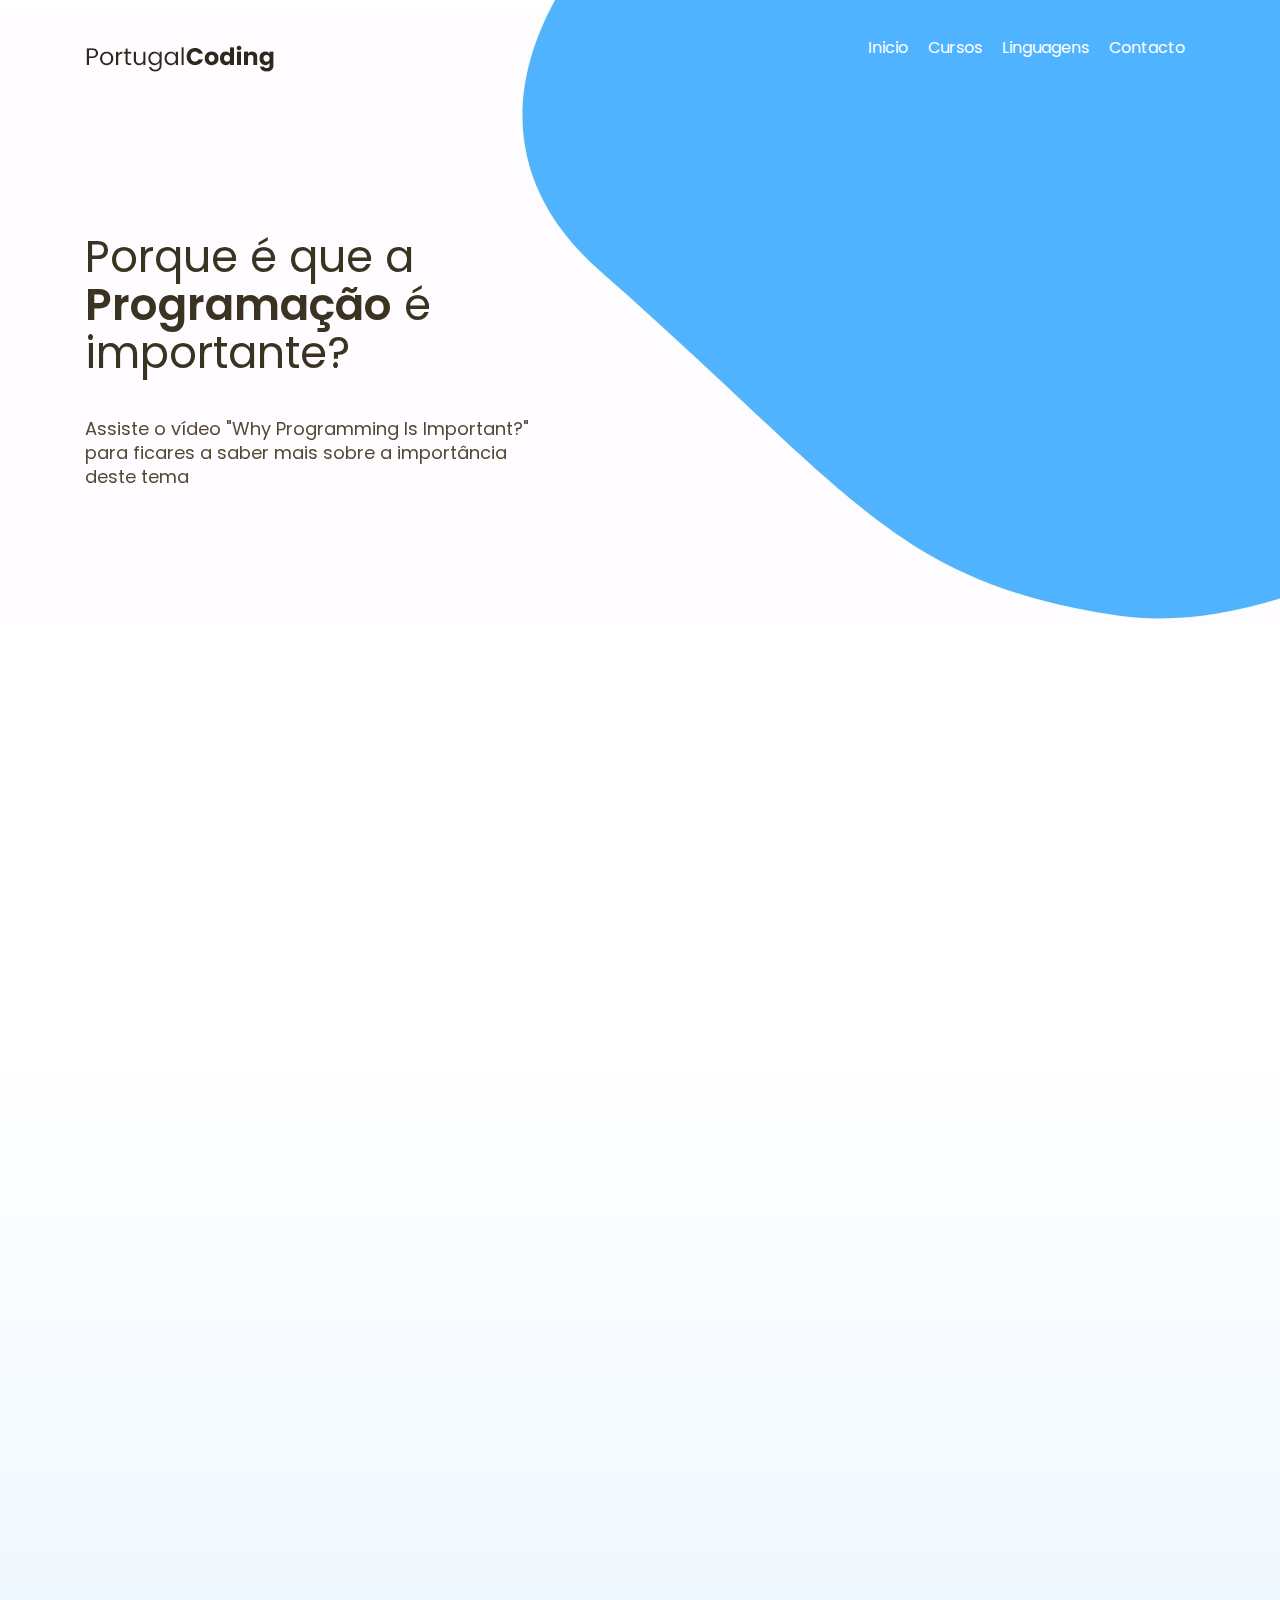
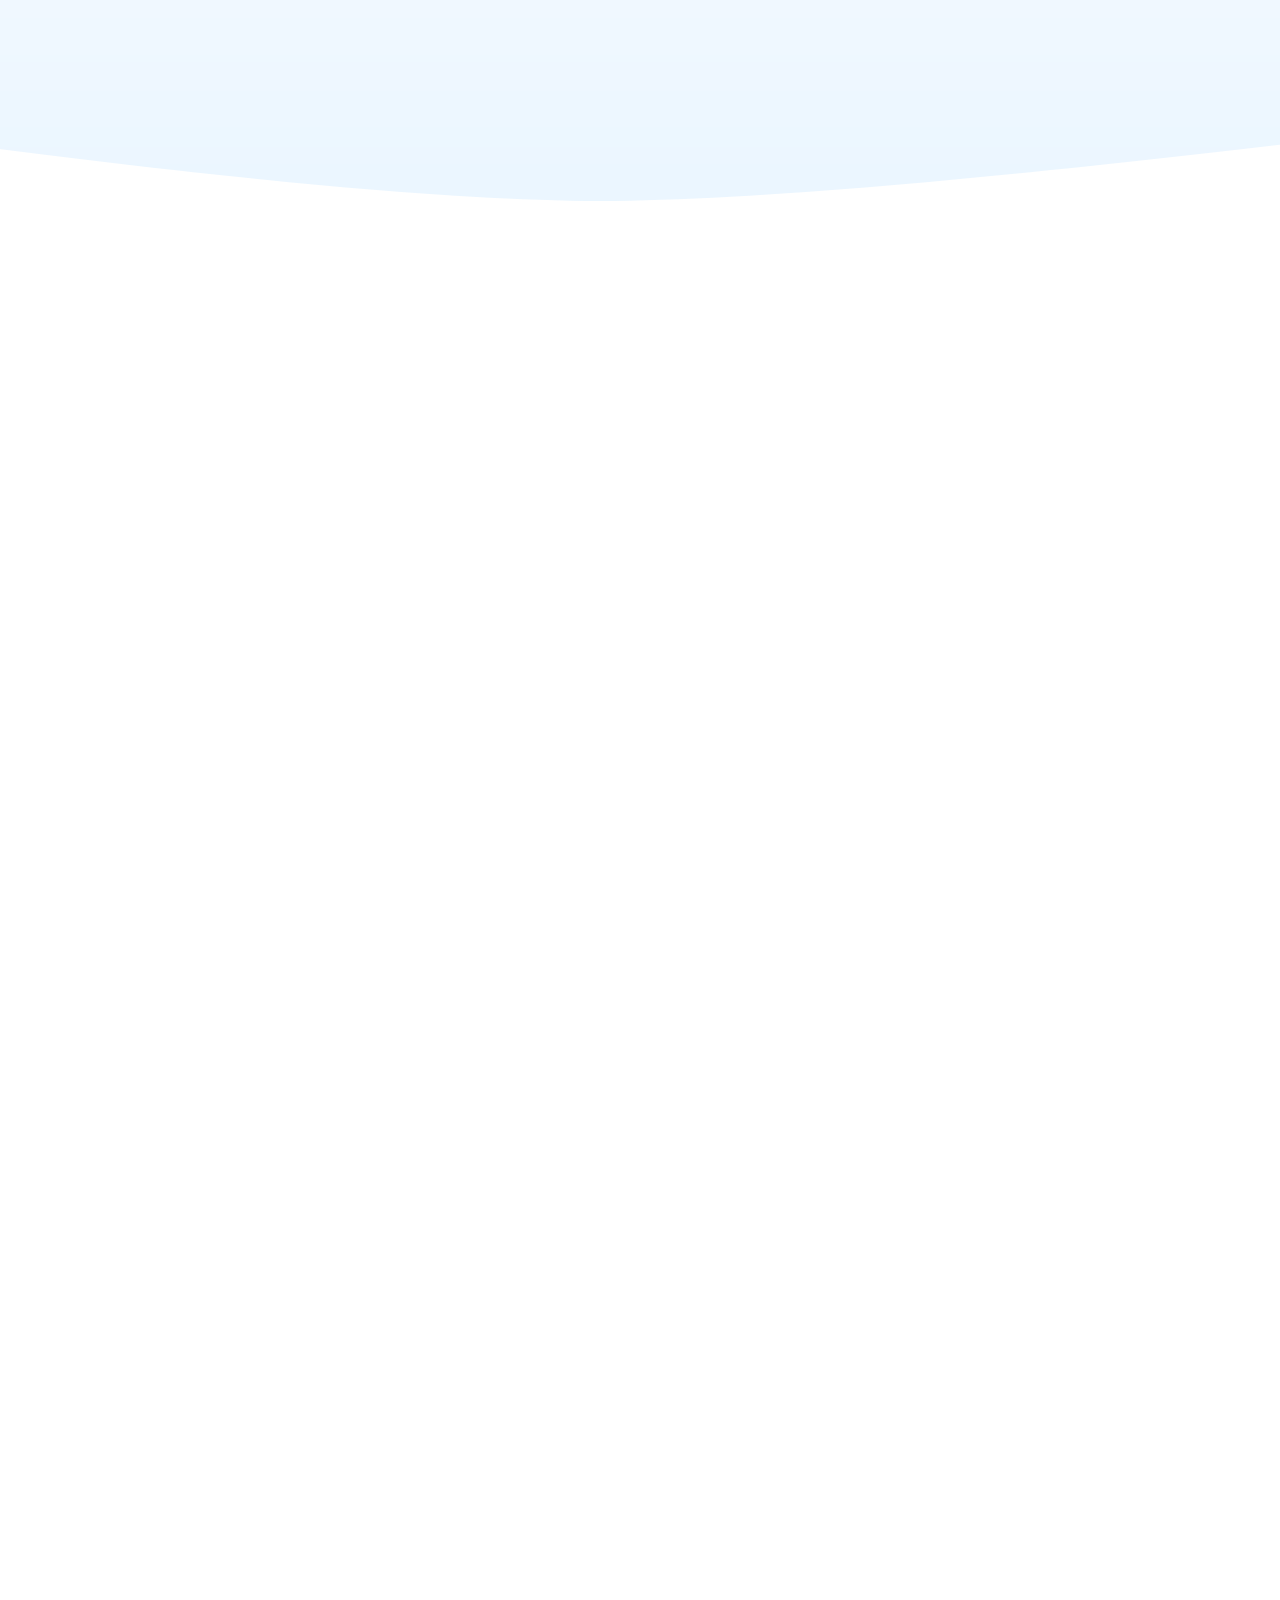
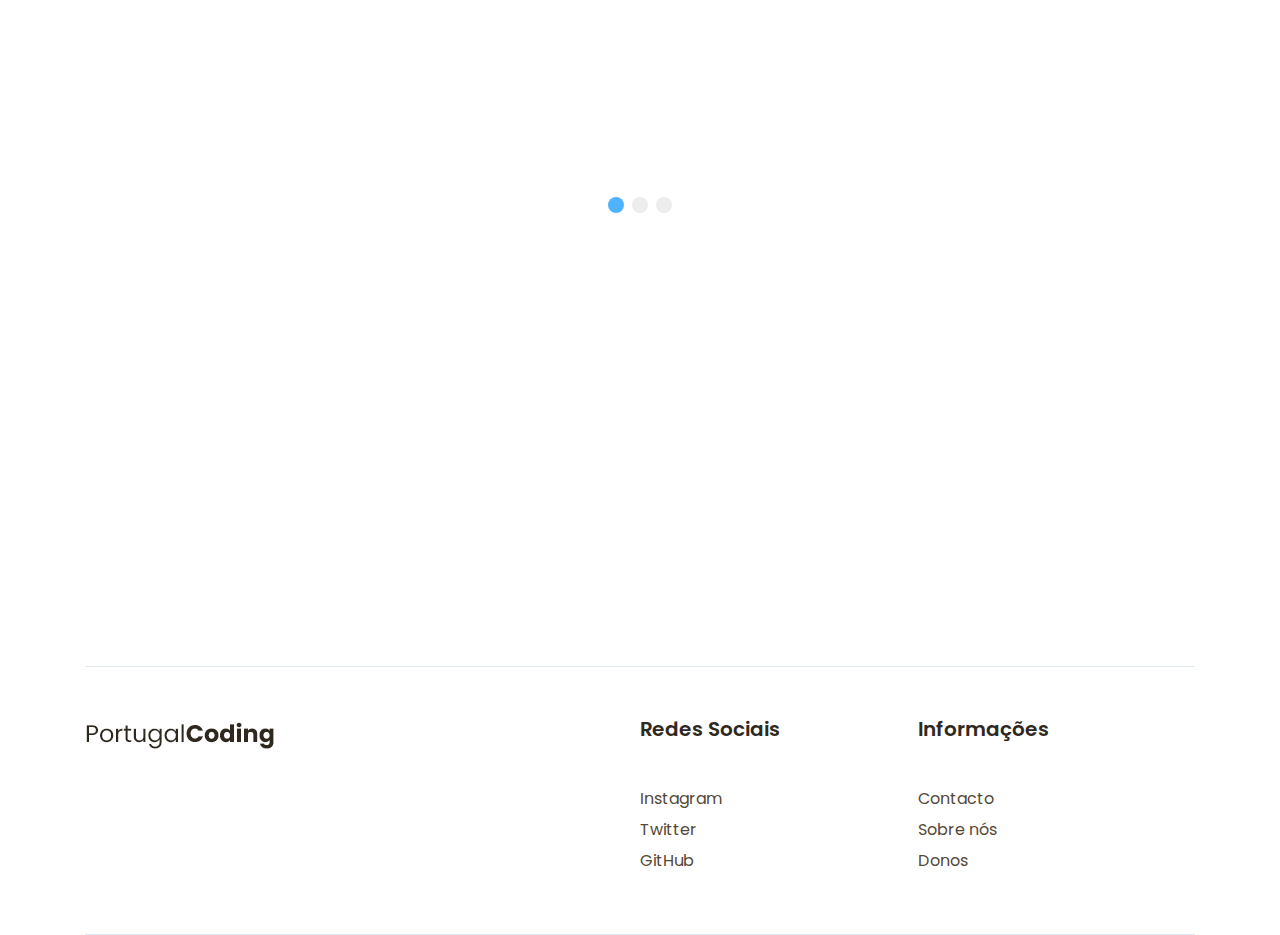
<file: index.html>
<!DOCTYPE html>
<html lang="pt-br">
  <head>
    <meta charset="utf-8" />
    <title>Portugal Coding</title>
    <meta name="viewport" content="width=device-width, inital-scale=1.0" />
    <link rel="stylesheet" href="https://unpkg.com/aos@next/dist/aos.css" />
    <link rel="stylesheet" href="css/swiper-bundle.min.css" />
    <link rel="stylesheet" href="css/styles.css" />
    <link rel="stylesheet" href="css/responsivo.css" />
    <link
      href="https://fonts.googleapis.com/css2?family=Poppins:wght@300;400;500;600;700&display=swap"
      rel="stylesheet"
    />
  </head>

  <body>
    <main class="apresentacao">
      <div class="center">
        <a href="index.html" class="logo">
          <i class="logomarca"></i>
        </a>
        <div class="">
          <a href="#" id="menu-mobile">
            <span></span>
            <span></span>
            <span></span>
          </a>
        </div>
        <nav class="menu" id="menu">
          <ul>
            <li class="menu__li">
              <a href="index.html" class="menu__link">Inicio</a>
            </li>
            <li class="menu__li">
              <a href="#novidades" class="menu__link">Cursos</a>
            </li>
            <li class="menu__li">
              <a href="#linguagens" class="menu__link">Linguagens</a>
            </li>
            <li class="menu__li">
              <a href="contact.html" class="menu__link">Contacto</a>
            </li>
          </ul>
        </nav>
        <div class="clear"></div>

        <section class="apresentacao__box">
          <div class="apresentacao__descricao">
            <h2
              data-aos-offset="400"
              data-aos-duration="700"
              data-aos="fade-up"
              class="title-apresentacao"
            >
              Porque é que a <br /><strong>Programação</strong>
              é<br />importante?
            </h2>
            <p
              data-aos-offset="400"
              data-aos-duration="1000"
              data-aos="fade-right"
              class="descricao-apresentacao"
            >
              Assiste o vídeo "Why Programming Is Important?"<br />para ficares
              a saber mais sobre a importância <br />deste tema
            </p>
            <a
              data-aos-offset="400"
              data-aos-duration="500"
              data-aos="zoom-in"
              href="#novidades"
              class="bt-red"
              >Começar a aprender</a
            >
          </div>
          <div
            data-aos-offset="400"
            data-aos-duration="1200"
            data-aos="fade-left"
            class="apresentacao__video"
          >
            <iframe
              class="img-responsiva"
              width="560"
              height="315"
              src="https://www.youtube.com/embed/Dv7gLpW91DM"
              title="YouTube video player"
              frameborder="0"
              allow="accelerometer; autoplay; clipboard-write; encrypted-media; gyroscope; picture-in-picture"
              allowfullscreen
            ></iframe>
          </div>
          <div class="clear"></div>
        </section>

        <section id="linguagens" class="icones">
          <div class="box-wrapper">
            <div
              data-aos-offset="400"
              data-aos-duration="600"
              data-aos="zoom-in"
              class="box-icone"
            >
              <img src="img/icone_1.png" alt="" />
            </div>
            <h6
              data-aos-offset="400"
              data-aos-duration="800"
              data-aos="fade-right"
              class="box-icone__titulo"
            >
              Python
            </h6>
            <p
              data-aos-offset="400"
              data-aos-duration="800"
              data-aos="fade-right"
              class="box-icone__texto"
            >
              Python é uma linguagem de programação de alto nível, interpretada
              de script, orientada a objetos, dinâmica e forte.
            </p>
          </div>
          <div class="box-wrapper">
            <div
              data-aos-offset="400"
              data-aos-duration="600"
              data-aos="zoom-in"
              class="box-icone icone2e3 box-icone--red"
            >
              <img src="img/icone_2.png" alt="" />
            </div>
            <h6
              data-aos-offset="400"
              data-aos-duration="800"
              data-aos="fade-right"
              class="box-icone__titulo"
            >
              HTML
            </h6>
            <p
              data-aos-offset="400"
              data-aos-duration="800"
              data-aos="fade-right"
              class="box-icone__texto"
            >
              HTML é uma linguagem de marcação utilizada na construção de
              páginas na Web.
            </p>
          </div>
          <div class="box-wrapper">
            <div
              data-aos-offset="400"
              data-aos-duration="600"
              data-aos="zoom-in"
              class="box-icone icone2e3"
            >
              <img src="img/icone_3.png" alt="" />
            </div>
            <h6
              data-aos-offset="400"
              data-aos-duration="800"
              data-aos="fade-right"
              class="box-icone__titulo"
            >
              CSS
            </h6>
            <p
              data-aos-offset="400"
              data-aos-duration="800"
              data-aos="fade-right"
              class="box-icone__texto"
            >
              CSS é um mecanismo para adicionar estilo a um documento web.
            </p>
          </div>
          <div class="box-wrapper">
            <div
              data-aos-offset="400"
              data-aos-duration="600"
              data-aos="zoom-in"
              class="box-icone icone4"
            >
              <img src="img/icone_4.png" alt="" />
            </div>
            <h6
              data-aos-offset="400"
              data-aos-duration="800"
              data-aos="fade-right"
              class="box-icone__titulo"
            >
              JavaScript
            </h6>
            <p
              data-aos-offset="400"
              data-aos-duration="800"
              data-aos="fade-right"
              class="box-icone__texto"
            >
              JavaScript é uma linguagem de programação interpretada
              estruturada, de script em alto nível com tipagem dinâmica fraca.
            </p>
          </div>
          <div class="clear"></div>
        </section>
      </div>

      <section class="" id="about">
        <div class="center">
          <div class="box-ilustracao">
            <div
              data-aos-offset="400"
              data-aos-duration="600"
              data-aos="fade-right"
              class="box-ilustracao__content"
            >
              <img src="img/vetorizado.png" alt="" class="img-responsiva" />
            </div>
          </div>
          <div
            data-aos-offset="400"
            data-aos-duration="600"
            data-aos="fade-left"
            class="about-box"
          >
            <h5 class="about-box__title">
              <span>About</span><i class="logomarca"></i>
              <div class="clear"></div>
            </h5>
            <h4 class="about-box__subtitle">Na Portugal Coding podes</h4>
            <ul>
              <li class="item-list-about">
                <i class="checklist"></i>
                <span>Descobrir curiosidades sobre Programação</span>
                <div class="clear"></div>
              </li>
              <li class="item-list-about">
                <i class="checklist"></i>
                <span>Receber notícias sobre Programação</span>
                <div class="clear"></div>
              </li>
              <li class="item-list-about">
                <i class="checklist"></i>
                <span>Aprender a programar</span>
                <div class="clear"></div>
              </li>
            </ul>
            <div class="box-buttons-about">
              <a href="#donos" class="bt-red bt-know-more"
                >Donos da Portugal Coding</a
              >
            </div>
          </div>
          <div class="clear"></div>
        </div>
      </section>

      <section id="donos" class="testimonial">
        <div
          data-aos-offset="400"
          data-aos-duration="600"
          data-aos="zoom-in"
          class="center"
        >
          <h2 class="titulo-testemunhas">Donos</h2>
          <div class="swiper">
            <div class="swiper-wrapper">
              <div class="swiper-slide">
                <div class="box-testemunha">
                  <div class="testemunha-imagem">
                    <img src="img/criador.png" alt="" />
                  </div>
                  <span class="testemunha-nome">Tomás Ricardo</span>
                  <span class="testemunha-profissao"
                    >CEO, aluno do curso Técnico de Multimédia</span
                  >
                  <p class="testemunha-texto">
                    “A Portugal Coding é um site totalmente programado<br />em
                    HTML, CSS E JavaScript"
                  </p>
                </div>
              </div>
              <div class="swiper-slide">
                <div class="box-testemunha">
                  <p style="padding: 150px 0 100px" class="testemunha-texto">
                    Por enquanto a Portugal Coding apenas<br />possui um dono.
                  </p>
                </div>
              </div>
            </div>
            <div class="swiper-pagination"></div>
          </div>
        </div>
      </section>

      <section class="our-story">
        <div class="center">
          <h2
            data-aos-offset="400"
            data-aos-duration="600"
            data-aos="zoom-in"
            class="title"
          >
            A nossa História
          </h2>
          <h5
            data-aos-offset="400"
            data-aos-duration="600"
            data-aos="zoom-in"
            class="subtitle"
          >
            Portugal Coding
          </h5>
          <div class="our-story__content">
            <div class="our-story__box">
              <img
                data-aos-offset="400"
                data-aos-duration="600"
                data-aos="zoom-in"
                class="our-story__icon"
                src="img/checklist.png"
                alt=""
              />
              <div class="our-story__wrapper">
                <h6
                  data-aos-offset="400"
                  data-aos-duration="600"
                  data-aos="fade-right"
                  class="our-story__title"
                >
                  O que é a Portugal Coding?
                </h6>
                <p
                  data-aos-offset="400"
                  data-aos-duration="600"
                  data-aos="zoom-in"
                  class="our-story__text"
                >
                  A Portugal Coding é um website que contém conteudos sobre
                  Programação, como notícias, cursos e onde tambem podes colocar
                  questões acerca do tema.<br /><br />
                </p>
              </div>
            </div>
            <div class="our-story__box">
              <img
                data-aos-offset="400"
                data-aos-duration="600"
                data-aos="zoom-in"
                class="our-story__icon"
                src="img/checklist.png"
                alt=""
              />
              <div class="our-story__wrapper">
                <h6
                  data-aos-offset="400"
                  data-aos-duration="600"
                  data-aos="fade-right"
                  class="our-story__title"
                >
                  Como surgiu?
                </h6>
                <p
                  data-aos-offset="400"
                  data-aos-duration="600"
                  data-aos="zoom-in"
                  class="our-story__text"
                >
                  A Portugal Coding foi criada num ambito de um trabalho escolar
                  para a disciplina de Sistemas de Informaçao, cujo objetivo
                  seria fazer a criacao de um website em HTML, CSS e JavaScript.
                </p>
              </div>
            </div>
            <div class="clear"></div>
          </div>
        </div>
      </section>

      <section id="novidades" class="post">
        <div class="center">
          <h2
            data-aos-offset="400"
            data-aos-duration="600"
            data-aos="zoom-in"
            class="title"
          >
            Cursos de Programação
          </h2>
          <div class="swiper">
            <div class="swiper-wrapper">
              <div class="swiper-slide">
                <h5
                  data-aos-offset="400"
                  data-aos-duration="600"
                  data-aos="zoom-in"
                  class="subtitle"
                >
                  Python
                </h5>
                <div class="posts">
                  <div
                    data-aos-offset="400"
                    data-aos-duration="600"
                    data-aos="fade-down"
                    class="post-box"
                  >
                    <div class="post__wrapper">
                      <a href="python_1.html" class="post__link">
                        <div class="post__imagem">
                          <img
                            class="img-responsiva"
                            src="img/python_1.png"
                            alt=""
                          />
                        </div>
                        <h5 class="post__title">
                          Curso em vídeo - <br />Python
                        </h5>
                        <p class="post__subtitle">
                          By <strong>Curso em Vídeo</strong> | 142 vídeos
                        </p>
                      </a>
                    </div>
                  </div>
                  <div
                    data-aos-offset="400"
                    data-aos-duration="600"
                    data-aos="fade-up"
                    class="post-box"
                  >
                    <div class="post__wrapper">
                      <a href="python_2.html" class="post__link">
                        <div class="post__imagem">
                          <img
                            class="img-responsiva"
                            src="img/python_2.png"
                            alt=""
                          />
                        </div>
                        <h5 class="post__title">
                          Curso completo de<br />Python
                        </h5>
                        <p class="post__subtitle">
                          By <strong>Jefferson Lobato</strong> | 111 vídeos
                        </p>
                      </a>
                    </div>
                  </div>
                  <div
                    data-aos-offset="400"
                    data-aos-duration="600"
                    data-aos="fade-down"
                    class="post-box"
                  >
                    <div class="post__wrapper">
                      <a href="python_3.html" class="post__link">
                        <div class="post__imagem">
                          <img
                            class="img-responsiva"
                            src="img/python_3.png"
                            alt=""
                          />
                        </div>
                        <h5 class="post__title">
                          Curso de Python para<br />Iniciantes
                        </h5>
                        <p class="post__subtitle">
                          By <strong>Didatica Tech</strong> | 12 vídeos
                        </p>
                      </a>
                    </div>
                  </div>
                </div>
                <div class="clear"></div>
              </div>

              <div class="swiper-slide">
                <h5 class="subtitle">HTML e CSS</h5>
                <div class="posts">
                  <div class="post-box">
                    <div class="post__wrapper">
                      <a href="html_1.html" class="post__link">
                        <div class="post__imagem">
                          <img
                            class="img-responsiva"
                            src="img/html_1.jpg"
                            alt=""
                          />
                        </div>
                        <h5 class="post__title">
                          Curso completo e atual de<br />HTML5 e CSS3 - Módulo 1
                          de 5
                        </h5>
                        <p class="post__subtitle">
                          By <strong>Curso em Vídeo</strong> | 41 vídeos
                        </p>
                      </a>
                    </div>
                  </div>
                  <div class="post-box">
                    <div class="post__wrapper">
                      <a href="html_2.html" class="post__link">
                        <div class="post__imagem">
                          <img
                            class="img-responsiva"
                            src="img/html_2.jpg"
                            alt=""
                          />
                        </div>
                        <h5 class="post__title">
                          Curso de HTML e<br />CSS 2021
                        </h5>
                        <p class="post__subtitle">
                          By <strong>Px MASTERS</strong> | 107 vídeos
                        </p>
                      </a>
                    </div>
                  </div>
                  <div class="post-box">
                    <div class="post__wrapper">
                      <a href="html_3.html" class="post__link">
                        <div class="post__imagem">
                          <img
                            class="img-responsiva"
                            src="img/html_3.jpg"
                            alt=""
                          />
                        </div>
                        <h5 class="post__title">
                          Curso de HTML e CSS<br />GRÁTIS para iniciantes
                        </h5>
                        <p class="post__subtitle">
                          By <strong>Chief of Design</strong> | 45 vídeos
                        </p>
                      </a>
                    </div>
                  </div>
                </div>
                <div class="clear"></div>
              </div>

              <div class="swiper-slide">
                <h5 class="subtitle">JavaScript</h5>
                <div class="posts">
                  <div class="post-box">
                    <div class="post__wrapper">
                      <a href="java_1.html" class="post__link">
                        <div class="post__imagem">
                          <img
                            class="img-responsiva"
                            src="img/java_1.jpg"
                            alt=""
                          />
                        </div>
                        <h5 class="post__title">
                          Curso em Vídeo - <br />JavaScript
                        </h5>
                        <p class="post__subtitle">
                          By <strong>Curso em Vídeo</strong> | 33 vídeos
                        </p>
                      </a>
                    </div>
                  </div>
                  <div class="post-box">
                    <div class="post__wrapper">
                      <a href="java_2.html" class="post__link">
                        <div class="post__imagem">
                          <img
                            class="img-responsiva"
                            src="img/java_2.jpg"
                            alt=""
                          />
                        </div>
                        <h5 class="post__title">Curso de <br />JavaScript</h5>
                        <p class="post__subtitle">
                          By <strong>Matheus Battisti</strong> | 57 vídeos
                        </p>
                      </a>
                    </div>
                  </div>
                  <div class="post-box">
                    <div class="post__wrapper">
                      <a href="java_3.html" class="post__link">
                        <div class="post__imagem">
                          <img
                            class="img-responsiva"
                            src="img/java_3.jpg"
                            alt=""
                          />
                        </div>
                        <h5 class="post__title">
                          Curso Completo de <br />Javascript
                        </h5>
                        <p class="post__subtitle">
                          By <strong>Node Studio Treinamentos</strong> | 31
                          vídeos
                        </p>
                      </a>
                    </div>
                  </div>
                </div>
                <div class="clear"></div>
              </div>
            </div>
            <div class="swiper-pagination"></div>
          </div>
        </div>
      </section>

      <section class="newsletter">
        <div class="center">
          <div
            data-aos-offset="400"
            data-aos-duration="600"
            data-aos="fade-down"
            class="newsletter__box"
          >
            <div class="newsletter__wrapper">
              <div class="newsletter__content">
                <span class="newsletter__text"
                  >Receber emails com<br />novidades</span
                >
                <form
                  action="mailto:tomasricardo.developer@gmail.com"
                  method="post"
                  class="newsletter__form"
                  enctype="text/plain"
                >
                  <div class="newsletter__box-input">
                    <div class="newsletter__input-box">
                      <input
                        type="email"
                        name="Requisitar envio de novidades para"
                        value=""
                        class="newsletter__input"
                        placeholder="Introduz o teu email"
                      />
                    </div>
                  </div>
                  <div class="newsletter__box-submit">
                    <input
                      class="newsletter__submit"
                      type="submit"
                      name=""
                      value=""
                    />
                  </div>
                </form>
                <div class="clear"></div>
              </div>
            </div>
          </div>
        </div>
      </section>

      <footer class="footer">
        <div class="center">
          <div class="footer__box">
            <i class="logomarca"></i>
          </div>

          <nav class="footer__links">
            <strong class="footer__titulo">Redes Sociais</strong>
            <ul>
              <li class="footer__menu-item">
                <a
                  href="https://www.instagram.com/tomas.ricardoo/"
                  class="footer__link"
                  >Instagram</a
                >
              </li>
              <li class="footer__menu-item">
                <a
                  href="https://mobile.twitter.com/TomsRicardo7"
                  class="footer__link"
                  >Twitter</a
                >
              </li>
              <li class="footer__menu-item">
                <a href="https://github.com/TomasRicardoo" class="footer__link"
                  >GitHub</a
                >
              </li>
            </ul>
          </nav>
          <nav class="footer__pages">
            <strong class="footer__titulo">Informações</strong>
            <ul>
              <li class="footer__menu-item">
                <a href="contact.html" class="footer__link">Contacto</a>
              </li>
              <li class="footer__menu-item">
                <a href="#about" class="footer__link">Sobre nós</a>
              </li>
              <li class="footer__menu-item">
                <a href="#donos" class="footer__link">Donos</a>
              </li>
            </ul>
          </nav>
          <div class="clear"></div>
        </div>
      </footer>
    </main>

    <script type="text/javascript" src="js/swiper-bundle.min.js"></script>
    <script src="https://unpkg.com/aos@next/dist/aos.js"></script>
    <script>
      const swiper = new Swiper(".swiper", {
        pagination: {
          el: ".swiper-pagination",
          clickable: true,
        },
      });
      var btMenu = document.getElementById("menu-mobile");
      var menu = document.getElementById("menu");

      btMenu.addEventListener("click", function (e) {
        if (menu.style.display === "flex") {
          menu.style.display = "none";
        } else {
          menu.style.display = "flex";
        }
      });

      AOS.init();
    </script>
  </body>
</html>
</file>
<file: css/responsivo.css>
@media only screen and (max-width: 1110px) {
  .center {
    width: 980px;
  }
}

@media only screen and (max-width: 980px) {
  .center {
    width: 768px;
  }

  #about .center {
    padding-top: 100px;
  }

  .box-icone__texto {
    padding-right: 10px;
  }

  .bt-red {
    padding: 15px 15px;
  }

  #about {
    margin-bottom: 0px;
    background-size: 1500px;
    min-height: 700px;
  }

  .post {
    padding-top: 100px
  }
}



@media only screen and (max-width: 768px) {
  .center {
    width: 640px;

  }

  .apresentacao__box {
    padding-top: 40px;
  }

  .title-apresentacao {
    font-size: 30px;
  }

  .descricao-apresentacao {
    font-size: 16px;
  }

  .bt-red {
    font-size: 14px;
    padding: 15px 15px;
  }

  .box-wrapper {
    width: 50%;
  }

  .box-icone__texto {
    font-size: 14px;
    height: 110px;
  }

  .box-icone__titulo {
    font-size: 20px;
  }

  .about-box__subtitle {
    font-size: 30px;
  }

  .item-list-about span {
    font-size: 14px;

  }

  .icones {
    padding-top: 80px;
  }


  .box-buttons-about {
    padding-top: 10px;
  }

  .box-ilustracao {
    width: 40%;
  }


  .about-box__title span {
    font-size: 12px;
  }

  .titulo-testemunhas {
    font-size: 28px;
  }

  .testemunha-nome {
    font-size: 26px;
  }

  .testemunha-texto {
    font-size: 14px;
  }

  .title {
    font-size: 28px;
  }

  .subtitle {
    font-size: 14px;
  }

  #about {
    margin-bottom: 100px;
    background-size: 1200px;
    min-height: 460px;
  }

  #about .center {
    padding-top: 50px;
  }

  .about-box {
    width: 60%;
  }

  .our-story__title {
    font-size: 18px;
  }

  .our-story__text {
    font-size: 14px;
  }

  .our-story__content {
    padding-top: 50px
  }

  .post__title {
    font-size: 20px;
  }

  .post__subtitle {
    font-size: 14px;
  }

  .posts {
    padding-top: 40px;
  }

  .newsletter__text {
    font-size: 18px;
    padding-right: 20px;
  }

  .newsletter {
    padding-top: 50px;
  }

  .newsletter__wrapper {
    padding: 75px 0;
  }

  .footer__titulo {
    font-size: 16px;
    margin-bottom: 25px;
  }

  .footer__link {
    font-size: 12px;
  }

  .post {
    padding-top: 50px;
  }

  .newsletter__box {
    height: 200px;
  }
}


@media only screen and (max-width: 640px) {
  .center {
    width: auto;
    padding: 0 20px;
  }

  .apresentacao__box {
    padding-top: 20px;
  }

  .title-apresentacao {
    font-size: 30px;
    line-height: 30px;
    padding-top: 20px;
  }

  .descricao-apresentacao {
    font-size: 18px;
  }

  .apresentacao__video {
    margin-top: 40px;
    width: 100%;
    float: left;
    border-radius: 5px;
  }

  .item-list-about span {
    font-size: 12px;
  }

  .our-story {
    padding-top: 50px;
  }

  #about {
    margin-bottom: 50px;
    background-size: 1200px;
    min-height: 460px;
  }

  .menu {
    display: none;
  }

  #menu-mobile {
    float: right;
    display: inline;
    position: fixed;
    right: 30px;
    top: 30px;
    z-index: 101;
  }

  #menu-mobile span {
    border: 2px solid #4FB3FF;
  }

  #menu {
    position: fixed;
    display: none;
    top: 0;
    left: 0;
    height: 100%;
    width: 100%;
    background: rgba(0, 0, 0, 0.8);
    flex-direction: column;
    align-items: center;
    justify-content: center;
    z-index: 100;
  }

  #menu .menu__link {
    padding-left: 50px;
  }
}
</file>
<file: css/styles.css>
/* http://meyerweb.com/eric/tools/css/reset/
   v2.0 | 20110126
   License: none (public domain)
*/

html,
body,
div,
span,
applet,
object,
iframe,
h1,
h2,
h3,
h4,
h5,
h6,
p,
blockquote,
pre,
a,
abbr,
acronym,
address,
big,
cite,
code,
del,
dfn,
em,
img,
ins,
kbd,
q,
s,
samp,
small,
strike,
strong,
sub,
sup,
tt,
var,
b,
u,
i,
center,
dl,
dt,
dd,
ol,
ul,
li,
fieldset,
form,
label,
legend,
table,
caption,
tbody,
tfoot,
thead,
tr,
th,
td,
article,
aside,
canvas,
details,
embed,
figure,
figcaption,
footer,
header,
hgroup,
menu,
nav,
output,
ruby,
section,
summary,
time,
mark,
audio,
video {
  margin: 0;
  padding: 0;
  border: 0;
  font-size: 100%;
  font: inherit;
  vertical-align: baseline;
}

/* HTML5 display-role reset for older browsers */
article,
aside,
details,
figcaption,
figure,
footer,
header,
hgroup,
menu,
nav,
section {
  display: block;
}

body {
  line-height: 1;
}

ol,
ul {
  list-style: none;
}

blockquote,
q {
  quotes: none;
}

blockquote:before,
blockquote:after,
q:before,
q:after {
  content: '';
  content: none;
}

table {
  border-collapse: collapse;
  border-spacing: 0;
}

html,
body {
  font-family: 'Poppins', sans-serif;
}

html {
  scroll-behavior: smooth;
}

.tac {
  text-align: center;
}

.logomarca {
  width: 190px;
  height: 33px;
  background: url("../img/logo.png") no-repeat 0 0;
  display: block;
}

.logo {
  float: left;
}

.menu {
  float: right;
}

.menu__li {
  float: left;
  margin: 0 10px;
}

.menu__link {
  color: #ffffff;
  text-decoration: none;
  font-size: 16px;
  line-height: 16px;
}


.menu__link:hover {
  color: #2F281E;
}

.clear {
  clear: both;
}

.center {
  width: 1110px;
  margin: 0 auto;
}

.apresentacao {
  background: url("../img/background.jpg") no-repeat center 0;
  padding-top: 40px;
}


.apresentacao__box {
  padding-top: 100px;
}

.apresentacao__descricao {
  width: 50%;
  float: left;
  padding-top: 60px;
}

.apresentacao__video {
  margin-top: 60px;
  width: 50%;
  float: left;
  border-radius: 5px;
}

.title-apresentacao {
  color: #3B3322;
  font-size: 44px;
  line-height: 48px;
}

.title-apresentacao strong {
  font-weight: 600;
}

.descricao-apresentacao {
  color: #544837;
  font-size: 18px;
  line-height: 24px;
  margin: 40px 0 30px 0;
}

.bt-red {
  background: #4FB3FF;
  font-size: 16px;
  font-weight: 600;
  color: #ffffff;
  text-decoration: none;
  padding: 15px 30px;
  border-radius: 4px;
  display: inline-block;
  border: none;
  cursor: pointer;
}

.bt-red:hover {
  color: #4FB3FF;
  background: #ffffff;
  border: 1px solid #4FB3FF;
}


.box-icone {
  width: 80px;
  height: 80px;
  border: 2px solid #4FB3FF;
  border-radius: 10px;
  text-align: center;
}

.box-icone img {
  margin-top: 20px;
}

.box-icone.icone2e3 img {
  margin-top: 15px;
}

.box-icone.icone4 img {
  margin-top: 18px;
}

.box-icone__titulo {
  font-size: 22px;
  font-weight: 600;
  margin: 20px 0;
}

.box-icone__texto {
  font-size: 16px;
  color: #5C5040;
  line-height: 22px;
  padding-right: 15px;
}

.box-wrapper {
  width: 25%;
  float: left;
}

.box-icone--red {
  background: #4FB3FF;
}

.icones {
  padding: 200px 0 50px 0;
}

#about {
  background: url(../img/background_sobre.png) center 0 no-repeat;
  min-height: 750px;
  margin-bottom: 80px;
}

#about .center {
  padding-top: 120px;
}

.box-ilustracao {
  width: 50%;
  float: left;
}

.about-box {
  width: 50%;
  float: left;
}

.about-box__title {
  font-size: 17px;
  line-height: 19px;
  color: #262626;

}

.about-box__title span {
  float: left;
  opacity: .7;
  padding: 7px 10px 0 0;

}

.about-box__title i {
  float: left;
}

.about-box__subtitle {
  color: #262626;
  font-size: 40px;
  line-height: 44px;
  font-weight: 600;
  margin: 10px 0 20px 0;
}

.checklist {
  width: 24px;
  height: 24px;
  background: url(../img/checklist.png) 0 0 no-repeat;
  float: left;
}

.item-list-about {
  margin-bottom: 20px;
}

.item-list-about span {
  float: left;
  padding: 5px 0 0 10px;
}


.bt-know-more {
  float: left;
}

.box-buttons-about {
  padding-top: 30px;
}

.box-ilustracao__content {
  padding-right: 60px;
}

.img-responsiva {
  width: 100%;
}

.titulo-testemunhas {
  font-size: 34px;
  line-height: 36px;
  color: #342D20;
  font-weight: 600;
  text-align: center;
}

.subtitulo-testemunhas {
  color: #212B36;
  font-size: 600;
  font-size: 20px;
}

.testemunha-imagem {
  border-radius: 4px;
  overflow: hidden;
  width: 100px;
  height: 100px;
  margin: 50px auto 10px auto;
}

.testemunha-nome {
  font-size: 32px;
  line-height: 34px;
  color: #122649;
  font-weight: 500;
  display: block;
}

.testemunha-profissao {
  font-size: 14px;
  color: #4FB3FF;
  font-weight: 600;
  display: block;
  margin: 10px 0 20px 0;
}

.testemunha-texto {
  color: #2C4E8B;
  line-height: 24px;
}

.testemunha-texto.formatado {
  margin-top: 150px;
}

.box-testemunha {
  text-align: center;
}

.bullets {
  text-align: center;
  margin-top: 50px;
}

.swiper-pagination-bullet,
.bullet {
  width: 16px;
  height: 16px;
  background-color: #aaa5a5;
  border-radius: 16px;
  display: inline-block;
  margin-right: 5px;
}

.swiper-pagination-bullet-active,
.bullet.ativo,
.bullet:hover {
  background-color: #4FB3FF;
}





.title {
  font-size: 34px;
  line-height: 36px;
  font-weight: 600;
  color: #342D20;
  text-align: center;
  margin-bottom: 20px;
}

.subtitle {
  font-size: 16px;
  line-height: 18px;
  color: #544837;
  text-align: center;
}

.our-story__box {
  width: 50%;
  float: left;
  position: relative;
}

.our-story__title {
  font-size: 26px;
  line-height: 28px;
  color: #111111;
  font-weight: 600;
  margin-bottom: 20px;
}

.our-story__text {
  font-size: 16px;
  line-height: 26px;
}

.our-story__wrapper {
  padding-left: 70px;
  padding-right: 70px;
}

.our-story__icon {
  position: absolute;
  top: 0;
  left: 0;
}

.underline {
  text-decoration: underline;
}

.bold {
  font-weight: 600;
}

.our-story__content {
  padding-top: 100px;
}

.our-story {
  padding-top: 100px;
}

.post {
  padding-top: 120px;
}

.posts {
  padding-top: 80px;
}

.post-box {
  width: 33.3%;
  float: left;
}

.post__title {
  color: #2F281E;
  font-size: 24px;
  line-height: 28px;
  font-weight: 600;
  display: block;
  padding: 20px 0 15px 0;
}

.post__title:hover {
  color: #4FB3FF;
}

.post__subtitle {
  color: #5D523D;
  font-size: 16px;
  line-height: 18px;
}

.post__subtitle strong {
  font-weight: 600;
}

.post__imagem {
  overflow: hidden;
  -webkit-border-top-left-radius: 8px;
  -webkit-border-top-right-radius: 8px;
  -moz-border-radius-topleft: 8px;
  -moz-border-radius-topright: 8px;
  border-top-left-radius: 8px;
  border-top-right-radius: 8px;
}

.post__imagem img {
  display: block;
}

.post-video {
  width: 1110px;
  height: 624.38px;
}


.post__wrapper {
  padding: 0 15px;
}

.post__link {
  text-decoration: none;
}


.post__content {
  background: #ffffff;
  padding-bottom: 10px;
}

.newsletter {
  padding-top: 100px;
}

.newsletter__box {
  background: url(../img/email.png) 0 0 no-repeat;
  height: 300px;
  overflow: hidden;
  border-radius: 8px;
}

.newsletter__wrapper {
  padding: 125px 0;
  text-align: center;
}

.newsletter__text {
  color: #ffffff;
  font-size: 20px;
  line-height: 24px;
  float: left;
  padding-right: 80px;
  text-align: left;
}


.newsletter__form {
  border: 1px solid #ffffff;
  border-radius: 10px;
  position: relative;
  float: left;
  width: 380px;
  text-align: left;
}

.newsletter__input {
  background: none;
  border: none;
  color: #ffffff;
}

::-webkit-input-placeholder {
  color: #ffffff;
  font-size: 16px;
}

::-moz-placeholder {
  color: #ffffff;
  font-size: 16px;
}

:-ms-input-placeholder {
  color: #ffffff;
  font-size: 16px;
}

:-moz-placeholder {
  color: #ffffff;
  font-size: 16px;
}

.newsletter__submit {
  background: url(../img/send-email.png) 0 0 no-repeat;
  width: 34px;
  height: 34px;
  border: none;
  margin-top: 2px;
}

.newsletter__input-box {
  padding: 18px 100px 18px 10px;
}

.newsletter__content {
  display: inline-block;
}

.newsletter__box-submit {
  position: absolute;
  right: 15px;
  top: 7px;
  border-left: 1px solid #ffffff;
  padding-left: 10px;
}

.align-left {
  text-align: left;
}

.col {
  float: left;
}

.col--3 {
  width: 33.33%;
}

.col--5 {
  width: 50%;
}

.p-15 {
  padding: 0 15px;
}

.mb-40 {
  margin-bottom: 40px;
}

.mb-20 {
  margin-bottom: 20px;
}

.mt-40 {
  margin-top: 40px;
}

.mh-160 {
  min-width: 160px;
}

.section-top-margin {
  margin-top: 80px;
}

.footer {
  padding-top: 40px;
}

.footer .center {
  padding: 50px 0;
  border-top: 1px solid #DEE8F2;
  border-bottom: 1px solid #DEE8F2;
}

.footer__titulo {
  font-size: 20px;
  line-height: 24px;
  font-weight: 600;
  color: #2F281E;
  margin-bottom: 50px;
  display: block;
}

.footer__link {
  color: #544837;
  text-decoration: none;
}

.footer__link:hover {
  color: #4FB3FF;
}

.footer__menu-item {
  margin-bottom: 15px;
}


.footer__links {
  width: 25%;
  float: left;
}

.footer__pages {
  width: 25%;
  float: left;
}


.footer__box {
  width: 50%;
  float: left;
}

.swiper-pagination {
  position: relative;
  padding-top: 50px;
}

#menu-mobile {
  float: right;
  display: none;
  position: relative;
  z-index: 1;
}

#menu-mobile span {
  background: #ffffff;
  width: 40px;
  height: 4px;
  display: block;
  margin-bottom: 5px;
}
</file>
